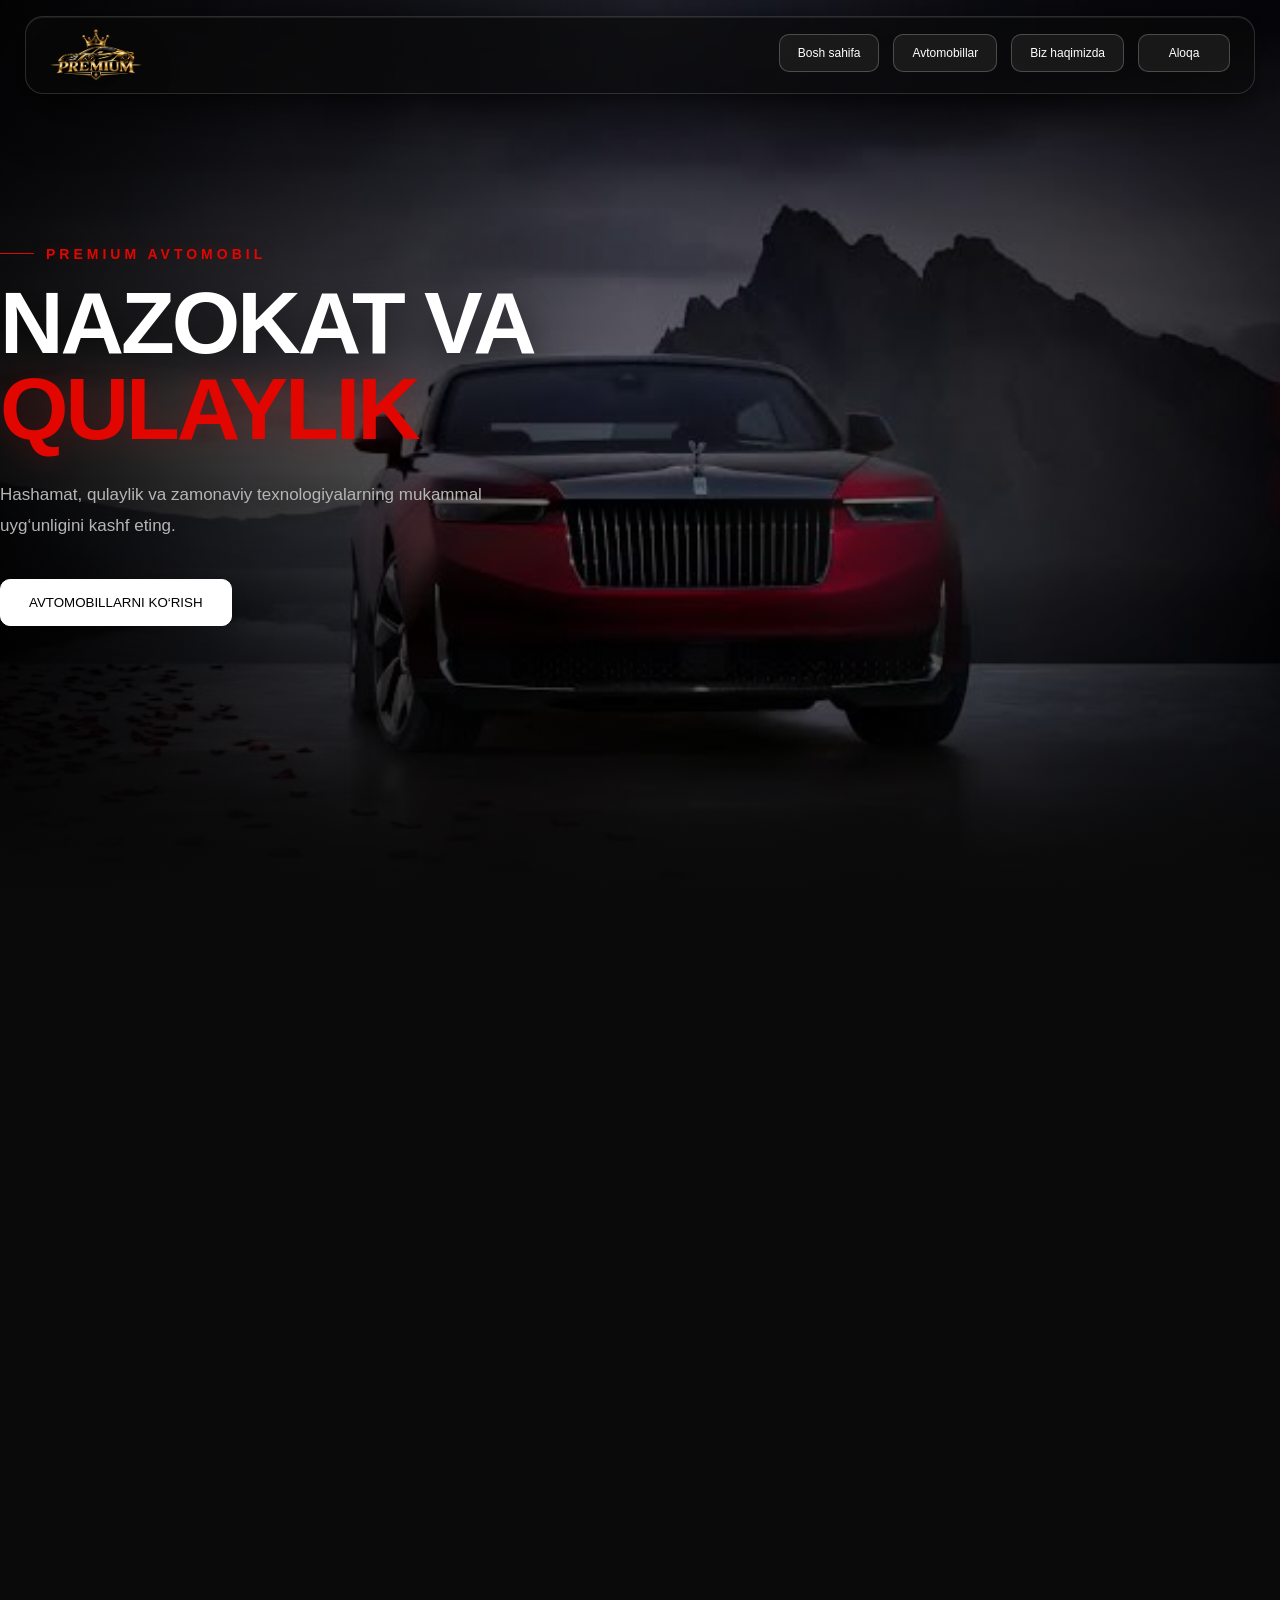
<file: index.html>
<!doctype html>
<html lang="uz">
  <head>
    <meta charset="UTF-8" />
    <meta name="viewport" content="width=device-width,initial-scale=1.0" />
    <title>Premium avtomobillar</title>
    <link rel="stylesheet" href="./style.css" />
    <link href="https://unpkg.com/aos@2.3.1/dist/aos.css" rel="stylesheet" />
  </head>

  <body>
    <header data-aos="fade-up" id="home">
      <nav class="nav">
        <div class="container">
          <div class="nav__wrapper">
            <img
              class="nav__logo"
              src="./images/ChatGPT Image 13 авг. 2026 г., 10_36_44.png"
              alt=""
            />

            <ul class="nav__ul">
              <li class="nav__li">
                <a class="nav__anchor" href="#home"
                  >Bosh sahifa <span></span
                ></a>
              </li>
              <li class="nav__li">
                <a class="nav__anchor" href="#cars"
                  >Avtomobillar <span></span
                ></a>
              </li>
              <li class="nav__li">
                <a class="nav__anchor" href="#about"
                  >Biz haqimizda <span></span
                ></a>
              </li>
              <li class="nav__li">
                <a class="nav__anchor" href="#contact">Aloqa <span></span></a>
              </li>
            </ul>
          </div>
        </div>
      </nav>
    </header>

    <main>
      <section data-aos="fade-up" class="hero">
        <div class="slider">
          <div class="slides">
            <div class="slide car1">
              <div class="container">
                <div class="hero__wrapper">
                  <p class="hero__data">PREMIUM AVTOMOBIL</p>
                  <h1 class="hero__title">
                    NAZOKAT VA
                    <span class="hero__title--red">QULAYLIK</span>
                  </h1>
                  <p class="hero__text">
                    Hashamat, qulaylik va zamonaviy texnologiyalarning mukammal
                    uyg‘unligini kashf eting.
                  </p>
                  <button class="hero__button">AVTOMOBILLARNI KO‘RISH</button>
                </div>
              </div>
            </div>

            <div class="slide car2">
              <div class="container">
                <div class="hero__wrapper">
                  <p class="hero__data">HASHAMATLI AVTOMOBIL</p>
                  <h1 class="hero__title">
                    YUQORI
                    <span class="hero__title--red">UNUMDORLIK UCHUN</span>
                  </h1>
                  <p class="hero__text">
                    Kuchli dizayn, yuqori sifatli detallar va unutilmas haydash
                    taassuroti.
                  </p>
                  <button class="hero__button">AVTOMOBILLARNI KO‘RISH</button>
                </div>
              </div>
            </div>

            <div class="slide car3">
              <div class="container">
                <div class="hero__wrapper">
                  <p class="hero__data">SPORT AVTOMOBILI</p>
                  <h1 class="hero__title">
                    TEZLIKNI
                    <span class="hero__title--red">HIS QILING</span>
                  </h1>
                  <p class="hero__text">
                    Tezlik, kuch va hayajonli haydash taassuroti uchun
                    yaratilgan.
                  </p>
                  <button class="hero__button">AVTOMOBILLARNI KO‘RISH</button>
                </div>
              </div>
            </div>

            <div class="slide car4">
              <div class="container">
                <div class="hero__wrapper">
                  <p class="hero__data">ZAMONAVIY AVTOMOBIL</p>
                  <h1 class="hero__title">
                    ORZUYINGIZDAGI
                    <span class="hero__title--red">AVTOMOBILNI HAYDANG</span>
                  </h1>
                  <p class="hero__text">
                    Har bir sayohat uchun zamonaviy dizayn, ilg‘or
                    texnologiyalar va maksimal qulaylik.
                  </p>
                  <button class="hero__button">AVTOMOBILLARNI KO‘RISH</button>
                </div>
              </div>
            </div>
          </div>
        </div>
      </section>

      <section data-aos="fade-up" class="cars" id="cars">
        <div class="container">
          <div class="cars__wrapper">
            <div class="cars__data">BIZNING TO‘PLAMIMIZ</div>
            <h2 class="cars__title">TANLANGAN AVTOMOBILLAR</h2>
            <p class="cars__text">
              To‘plamimizdan o‘zingizga yoqqan avtomobilni tanlang.
            </p>
          </div>

          <div data-aos="fade-up" data-aos-duration="800" class="cars__cards">
            <div data-aos="fade-up" data-aos-duration="1500" class="car-card">
              <span class="car-card__number">01</span>
              <div class="car-card__img-wrapper">
                <img
                  class="car-card__img"
                  src="./images/bmw__car.jfif"
                  alt="BMW"
                />
              </div>
              <p class="car-card__type">SPORT AVTOMOBILI</p>
              <h2 class="car-card__title">BMW</h2>
              <div class="car-card__info">
                <div class="car-card__info-item">
                  <strong class="car-card__info-number">617</strong>
                  <p class="car-card__info-label">OT KUCHI</p>
                </div>
                <div class="car-card__info-item">
                  <strong class="car-card__info-number">3.4</strong>
                  <p class="car-card__info-label">0–100 KM/S</p>
                </div>
                <div class="car-card__info-item">
                  <strong class="car-card__info-number">305</strong>
                  <p class="car-card__info-label">KM/SOAT</p>
                </div>
              </div>
              <p class="car-card__text">
                Tezlik, qulaylik va zamonaviy dizaynni o‘zida mujassam etgan
                kuchli premium avtomobil.
              </p>
              <div class="car-card__button--div">
                <a
                  class="car-card__button"
                  href="https://www.bmw.uz/ru/index.html"
                  target="_blank"
                  >SOTIB OLISH</a
                >
              </div>
            </div>

            <div data-aos="fade-up" data-aos-duration="1250" class="car-card">
              <span class="car-card__number">02</span>
              <div class="car-card__img-wrapper">
                <img
                  class="car-card__img"
                  src="./images/mers.jfif"
                  alt="Mercedes Maybach"
                />
              </div>
              <p class="car-card__type">HASHAMATLI AVTOMOBIL</p>
              <h2 class="car-card__title">Mercedes Maybach</h2>
              <div class="car-card__info">
                <div class="car-card__info-item">
                  <strong class="car-card__info-number">750</strong>
                  <p class="car-card__info-label">OT KUCHI</p>
                </div>
                <div class="car-card__info-item">
                  <strong class="car-card__info-number">4</strong>
                  <p class="car-card__info-label">0–100 KM/S</p>
                </div>
                <div class="car-card__info-item">
                  <strong class="car-card__info-number">250</strong>
                  <p class="car-card__info-label">KM/SOAT</p>
                </div>
              </div>
              <p class="car-card__text">
                Hashamat, qulaylik va futuristik dizayn birlashtirilgan ajoyib
                avtomobil.
              </p>
              <div class="car-card__button--div">
                <a
                  class="car-card__button"
                  href="https://mercedes-benz-uzbekistan.uz/"
                  target="_blank"
                  >SOTIB OLISH</a
                >
              </div>
            </div>

            <div data-aos="fade-up" data-aos-duration="1200" class="car-card">
              <span class="car-card__number">03</span>
              <div class="car-card__img-wrapper">
                <img
                  class="car-card__img"
                  src="./images/porsche.jfif"
                  alt="Porsche 911 GT3 RS"
                />
              </div>
              <p class="car-card__type">SPORT AVTOMOBILI</p>
              <h2 class="car-card__title">Porsche 911 GT3 RS</h2>
              <div class="car-card__info">
                <div class="car-card__info-item">
                  <strong class="car-card__info-number">525</strong>
                  <p class="car-card__info-label">OT KUCHI</p>
                </div>
                <div class="car-card__info-item">
                  <strong class="car-card__info-number">3.2</strong>
                  <p class="car-card__info-label">0–100 KM/S</p>
                </div>
                <div class="car-card__info-item">
                  <strong class="car-card__info-number">296</strong>
                  <p class="car-card__info-label">KM/SOAT</p>
                </div>
              </div>
              <p class="car-card__text">
                Tezlik, aniqlik va unutilmas haydash taassuroti uchun yaratilgan
                sport avtomobili.
              </p>
              <div class="car-card__button--div">
                <a
                  class="car-card__button"
                  href="https://www.porsche.com/international/"
                  target="_blank"
                  >SOTIB OLISH</a
                >
              </div>
            </div>

            <div data-aos="fade-up" data-aos-duration="2000" class="car-card">
              <span class="car-card__number">04</span>
              <div class="car-card__img-wrapper">
                <img
                  class="car-card__img"
                  src="./images/fera.jfif"
                  alt="Ferrari SF90"
                />
              </div>
              <p class="car-card__type">SUPERAVTOMOBIL</p>
              <h2 class="car-card__title">Ferrari SF90</h2>
              <div class="car-card__info">
                <div class="car-card__info-item">
                  <strong class="car-card__info-number">986</strong>
                  <p class="car-card__info-label">OT KUCHI</p>
                </div>
                <div class="car-card__info-item">
                  <strong class="car-card__info-number">2.5</strong>
                  <p class="car-card__info-label">0–100 KM/S</p>
                </div>
                <div class="car-card__info-item">
                  <strong class="car-card__info-number">340</strong>
                  <p class="car-card__info-label">KM/SOAT</p>
                </div>
              </div>
              <p class="car-card__text">
                Ajoyib quvvat, texnologiya va yuqori unumdorlikka ega italyan
                superavtomobili.
              </p>
              <div class="car-card__button--div">
                <a
                  class="car-card__button"
                  href="https://www.ferrari.com/"
                  target="_blank"
                  >SOTIB OLISH</a
                >
              </div>
            </div>

            <div data-aos="fade-up" data-aos-duration="1500" class="car-card">
              <span class="car-card__number">05</span>
              <div class="car-card__img-wrapper">
                <img
                  class="car-card__img"
                  src="./images/ламьа.jfif"
                  alt="Lamborghini Revuelto"
                />
              </div>
              <p class="car-card__type">SUPERAVTOMOBIL</p>
              <h2 class="car-card__title">Lamborghini Revuelto</h2>
              <div class="car-card__info">
                <div class="car-card__info-item">
                  <strong class="car-card__info-number">1001</strong>
                  <p class="car-card__info-label">OT KUCHI</p>
                </div>
                <div class="car-card__info-item">
                  <strong class="car-card__info-number">2.5</strong>
                  <p class="car-card__info-label">0–100 KM/S</p>
                </div>
                <div class="car-card__info-item">
                  <strong class="car-card__info-number">350</strong>
                  <p class="car-card__info-label">KM/SOAT</p>
                </div>
              </div>
              <p class="car-card__text">
                Juda yuqori unumdorlik va futuristik dizaynni birlashtirgan
                kuchli V12 superavtomobili.
              </p>
              <div class="car-card__button--div">
                <a
                  class="car-card__button"
                  href="https://www.lamborghini.com/"
                  target="_blank"
                  >SOTIB OLISH</a
                >
              </div>
            </div>
          </div>
        </div>
      </section>

      <section data-aos="fade-up" class="why">
        <div class="container">
          <div class="why__wrapper">
            <div class="why__data">BIZNING AFZALLIKLARIMIZ</div>
            <h2 class="why__title">NEGA BIZNI TANLASH KERAK?</h2>
          </div>

          <div class="why__wrapper">
            <div class="why__card">
              <span class="why__number">01</span>
              <h3 class="why__name">SIFAT</h3>
              <p class="why__text">
                Biz yuqori sifat, zamonaviy dizayn va a'lo darajadagi
                unumdorlikka ega avtomobillarni tanlaymiz.
              </p>
            </div>

            <div class="why__card">
              <span class="why__number">02</span>
              <h3 class="why__name">QULAYLIK</h3>
              <p class="why__text">
                Avtomobillarimiz qulaylik, texnologiya va ajoyib haydash
                taassurotini o‘zida birlashtiradi.
              </p>
            </div>

            <div class="why__card">
              <span class="why__number">03</span>
              <h3 class="why__name">ISHONCH</h3>
              <p class="why__text">
                Avtomobil tanlash jarayonida har bir mijoz o‘zini qulay his
                qilishini istaymiz.
              </p>
            </div>
          </div>
        </div>
      </section>

      <section data-aos="fade-up" class="services">
        <div class="container">
          <div class="services__wrapper">
            <div class="services__data">BIZ NIMALARNI TAKLIF QILAMIZ</div>
            <h2 class="services__title">BIZNING XIZMATLARIMIZ</h2>
          </div>

          <div class="services__wrapper">
            <div class="services__card">
              <span class="services__number">01</span>
              <h3 class="services__name">AVTOMOBIL TANLASH</h3>
              <p class="services__text">
                Sizning xohishingiz va turmush tarzingizga mos avtomobilni
                topishingizga yordam beramiz.
              </p>
            </div>

            <div class="services__card">
              <span class="services__number">02</span>
              <h3 class="services__name">AVTOMOBILNI TEKSHIRISH</h3>
              <p class="services__text">
                Sifat va ishonchlilikni ta'minlash uchun har bir avtomobil
                sinchiklab tekshiriladi.
              </p>
            </div>

            <div class="services__card">
              <span class="services__number">03</span>
              <h3 class="services__name">YETKAZIB BERISH</h3>
              <p class="services__text">
                Avtomobilni yetkazib berish jarayonini sodda va qulay qilamiz.
              </p>
            </div>

            <div class="services__card">
              <span class="services__number">04</span>
              <h3 class="services__name">QO‘LLAB-QUVVATLASH</h3>
              <p class="services__text">
                Xaridingizdan keyin ham yordam va qo‘llab-quvvatlash xizmatini
                taqdim etamiz.
              </p>
            </div>
          </div>
        </div>
      </section>

      <section data-aos="fade-up" class="top">
        <div class="container">
          <div class="top__wrapper">
            <div class="top__data">MASHHUR AVTOMOBILLAR</div>
            <h2 class="top__title">TOP 5</h2>
          </div>

          <div class="top__wrapper">
            <div class="top__item">
              <span class="top__number">01</span>
              <div>
                <h3 class="top__name">Porsche 911 GT3 RS</h3>
                <p class="top__text">Tezlik va unumdorlik</p>
              </div>
            </div>

            <div class="top__item">
              <span class="top__number">02</span>
              <div>
                <h3 class="top__name">Mercedes Maybach</h3>
                <p class="top__text">Hashamat va qulaylik</p>
              </div>
            </div>

            <div class="top__item">
              <span class="top__number">03</span>
              <div>
                <h3 class="top__name">BMW M5</h3>
                <p class="top__text">Quvvat va uslub</p>
              </div>
            </div>

            <div class="top__item">
              <span class="top__number">04</span>
              <div>
                <h3 class="top__name">Ferrari SF90</h3>
                <p class="top__text">Italiya avtomobilsozligi mahorati</p>
              </div>
            </div>

            <div class="top__item">
              <span class="top__number">05</span>
              <div>
                <h3 class="top__name">Lamborghini Revuelto</h3>
                <p class="top__text">Kuchli V12 dvigateli</p>
              </div>
            </div>
          </div>
        </div>
      </section>

      <section data-aos="fade-up" class="about" id="about">
        <div class="container">
          <div class="about__wrapper">
            <p class="about__data">BIZ HAQIMIZDA</p>
            <h2 class="about__title">
              SIFAT BILAN HARAKATLANAMIZ.<br />
              ISHONCH BILAN AJRALIB TURAMIZ.
            </h2>
            <p class="about__text">
              Biz avtomobil tanlash oddiy xariddan ko‘proq narsani anglatishiga
              ishonamiz. Bu sifat, qulaylik va o‘ziga xoslikni namoyon etadi.
            </p>
            <p class="about__text">
              Biz taniqli avtomobil brendlaridan sinchiklab tanlangan
              avtomobillar to‘plamini taklif qilamiz. Har bir avtomobil sifat,
              ishonchlilik, unumdorlik va dizaynga e'tibor qaratilgan holda
              tanlanadi.
            </p>
            <p class="about__text">
              Bizning maqsadimiz — sodda va ishonchli yondashuv orqali premium
              avtomobillardan foydalanish imkoniyatini yaratish.
            </p>

            <div class="about__box">
              <a class="about__name">
                <span class="about__name--span"></span>
                <span class="about__name--span"></span>
                <span class="about__name--span"></span>
                SIFAT
              </a>

              <a class="about__name">
                <span class="about__name--span"></span>
                <span class="about__name--span"></span>
                <span class="about__name--span"></span>
                ISHONCH
              </a>

              <a class="about__name">
                <span class="about__name--span"></span>
                <span class="about__name--span"></span>
                <span class="about__name--span"></span>
                USLUB
              </a>
            </div>
          </div>
        </div>
      </section>

      <section data-aos="fade-up" class="contact" id="contact">
        <div class="container">
          <div class="contact__wrapper">
            <div class="contact__data">ALOQA</div>
            <h2 class="contact__title">BIZ BILAN BOG‘LANING</h2>
          </div>

          <div class="contact__wrapper">
            <div class="contact__info">
              <h3 class="contact__name">O‘Z AVTOMOBILINGIZNI TOPING</h3>
              <p class="contact__text">
                Avtomobillarimizdan biri haqida savolingiz bormi? Bizga xabar
                yuboring.
              </p>
              <p class="contact__text">Elektron pochta: scam.com</p>
              <p class="contact__text">Telefon: +998 90 819 32 01</p>
            </div>

            <form class="contact__form">
              <input
                class="contact__input"
                type="text"
                placeholder="Ismingiz"
              />

              <br />

              <input
                class="contact__input2"
                type="email"
                placeholder="Elektron pochtangiz"
              />

              <textarea
                class="contact__textarea"
                placeholder="Xabaringiz"
              ></textarea>

              <button class="contact__button" type="submit">
                XABAR YUBORISH
              </button>
            </form>
          </div>
        </div>
      </section>
    </main>

    <footer data-aos="fade-up" class="footer">
      <div class="container">
        <div class="footer__wrapper">
          <div>
            <img
              class="footer__logo"
              src="./images/ChatGPT Image 13 авг. 2026 г., 10_36_44.png"
              alt=""
            />
            <p class="footer__text">
              Har bir inson uchun premium avtomobillar.
            </p>
          </div>

          <div class="footer__links">
            <a class="footer__link" href="#home">Bosh sahifa</a>
            <a class="footer__link" href="#cars">Avtomobillar</a>
            <a class="footer__link" href="#about">Biz haqimizda</a>
            <a class="footer__link" href="#contact">Aloqa</a>
          </div>
        </div>

        <p class="footer__copyright">Premium avtomobillar</p>
      </div>
    </footer>

    <script src="https://unpkg.com/aos@2.3.1/dist/aos.js"></script>
    <script>
      AOS.init();
    </script>
  </body>
</html>
</file>
<file: style.css>
* {
  padding: 0;
  margin: 0;
  box-sizing: border-box;
}
.container {
  max-width: 1440px;
  margin: 0 auto;
  width: 100%;
}
body {
  position: relative;
  font-family: Arial, Helvetica, sans-serif;
  background: #0a0a0a;
  color: white;
}

header {
  position: sticky;
  top: 0px;
  z-index: 99;
}
a {
  text-decoration: none;
}
li {
  list-style: none;
}
.nav {
  background: #0a0a0a;
  box-shadow: 0 2px 15px rgba(0, 0, 0, 0.4);
}
.nav__wrapper {
  position: sticky;
  padding: 20px 60px;
  display: flex;
  justify-content: space-between;
  align-items: center;
}
.nav__logo {
  width: 100px;
  background: transparent;
}
.nav__ul {
  display: flex;
  gap: 50px;
}
.nav__li {
  list-style: none;
}
.nav__anchor {
  padding: 12px 24px;
  background-color: #212121;
  border: 1px solid #fff;
  border-radius: 8px;
  font-size: 12px;
  cursor: pointer;
  color: white;
  position: relative;
}
.nav__anchor {
  position: relative;
  display: inline-block;
  padding: 12px 24px;
  background-color: #212121;
  border: 1px solid #fff;
  border-radius: 8px;
  font-size: 12px;
  cursor: pointer;
  color: white;
  text-decoration: none;
  overflow: hidden;
}
.nav__anchor {
  position: relative;
  display: inline-block;
  padding: 12px 24px;
  background: #212121;
  color: white;
  text-decoration: none;
  border: 1px solid #fff;
  border-radius: 8px;
  overflow: hidden;
}

.nav__anchor::before,
.nav__anchor::after,
.nav__anchor span::before,
.nav__anchor span::after {
  content: "";
  position: absolute;
  background: red;
  transition: 0.4s ease;
  border: none;
}

.nav__anchor::before {
  width: 0;
  height: 2px;
  top: 0;
  left: 0;
}

.nav__anchor::after {
  width: 0;
  height: 2px;
  bottom: 0;
  right: 0;
}

.nav__anchor span::before {
  width: 2px;
  height: 0;
  top: 0;
  right: 0;
}

.nav__anchor span::after {
  width: 2px;
  height: 0;
  bottom: 0;
  left: 0;
}

.nav__anchor:hover::before,
.nav__anchor:hover::after {
  width: 100%;
}

.nav__anchor:hover span::before,
.nav__anchor:hover span::after {
  height: 100%;
}
.hero {
  position: relative;
  width: 100%;
  height: 100vh;
  overflow: hidden;
}

.slider {
  position: absolute;
  top: 0;
  left: 0;
  width: 100%;
  height: 100%;
  overflow: hidden;
}
.slides {
  display: flex;
  width: 400%;
  height: 100%;
  animation: slide 10s infinite;
}
.slide {
  width: 25%;
  height: 100%;
  flex-shrink: 0;
  background-size: cover;
  background-position: center;
  background-repeat: no-repeat;
}
.car1 {
  background-image: url("./hero__carusel/images\ \(3\).jfif");
}
.car2 {
  background-image: url("./hero__carusel/every-detail-of-a-sleek-modern-car-captured-in-close-up-photo.jpg");
}
.car3 {
  background-image: url("./hero__carusel/red-modern-red-sport-car-driving-fast-on-scenic-road-in-forest-at-sunset-automotive-background-tuning-template-auto-transport-photo.jpg");
}
.car4 {
  background-image: url("./hero__carusel/images\ \(9\).jfif");
}
.hero__wrapper {
  padding-top: 250px;
  position: relative;
  z-index: 2;
}
@keyframes slide {
  0%,
  20% {
    transform: translateX(0);
  }

  25%,
  45% {
    transform: translateX(-25%);
  }

  50%,
  70% {
    transform: translateX(-50%);
  }

  75%,
  95% {
    transform: translateX(-75%);
  }

  100% {
    transform: translateX(0);
  }
}
.hero__data {
  color: #e10600;
  font-size: 14px;
}
.hero__title {
  margin-top: 20px;
  color: white;
}
.hero__title--red {
  color: #e10600;
}
.hero__text {
  max-width: 500px;
  margin-top: 25px;
  color: #b5b5b5;
  font-size: 17px;
}
.hero__button {
  padding: 14px 20px;
  background: #fff;
  border: none;
  border-radius: 12px;
  color: #000;
  cursor: pointer;
  margin-top: 42px;
}

.cars {
  padding: 90px 40px;
  background: #0a0a0a;
}
.cars__wrapper {
  max-width: 1100px;
  margin: 0 auto;
  display: flex;
  justify-content: center;
  gap: 30px;
  flex-wrap: wrap;
}
.cars__data {
  width: 100%;
  margin-bottom: 15px;
  text-align: center;
  color: #e10600;
  font-size: 13px;
  font-weight: bold;
  letter-spacing: 4px;
}
.cars__title {
  width: 100%;
  text-align: center;
  font-size: 40px;
}
.cars__text {
  width: 100%;
  margin-top: 15px;
  margin-bottom: 60px;
  text-align: center;
  color: #777;
}
.car-card {
  position: relative;
  width: 320px;
  padding: 25px;
  background: #151515;
  border: 1px solid #333;
}
.car-card:hover {
  background: #1d1d1d;
}
.car-card__number {
  position: absolute;
  top: 15px;
  right: 20px;
  color: #e10600;
  font-size: 20px;
}
.car-card__img-wrapper {
  height: 190px;
  display: flex;
  justify-content: center;
  align-items: center;
}
.car-card__img {
  width: 100%;
}
.car-card__type {
  margin-top: 20px;
  color: #e10600;
  font-size: 11px;
  font-weight: bold;
  letter-spacing: 2px;
}
.car-card__title {
  margin-top: 10px;
  font-size: 24px;
}
.car-card__info {
  margin-top: 20px;
  padding: 15px 0;
  display: flex;
  justify-content: space-around;
  border-top: 1px solid #333;
  border-bottom: 1px solid #333;
}
.car-card__info-item {
  text-align: center;
}
.car-card__info-number {
  font-size: 18px;
}
.car-card__info-label {
  margin-top: 5px;
  color: #777;
  font-size: 10px;
}
.car-card__text {
  margin-top: 20px;
  color: #888;
  font-size: 13px;
  line-height: 1.6;
}
.car-card__button {
  font-size: 14px;
  padding: 6px 12px;
  border-radius: 12px;
  border: none;
  background-color: #000;
  color: #fff;
  cursor: pointer;
  box-shadow: 2px 2px 3px #000000b4;
  margin-top: 15px;
}
.car-card__button {
  position: relative;
  padding: 3px;
  background: linear-gradient(to right, red, blue);
  border-radius: 0.9em;
  transition: all 0.4s ease;
  padding: 8px 12px;
  margin-top: 50px;
}
.car-card__button--div {
  padding-top: 24px;
  text-align: center;
  padding-right: 10px;
}
.car-card__button::before {
  content: "";
  position: absolute;
  inset: 0;
  margin: auto;
  border-radius: 12px;
  z-index: -10;
  filter: blur(0);
  transition: filter 0.4s ease;
}

.car-card__button:hover::before {
  background: linear-gradient(to right, red, blue);
  filter: blur(1.2em);
}
.car-card__button:active::before {
  filter: blur(0.2em);
}

.car-card__button:hover {
  background: white;
  color: #0a0a0a;
}
.cars__cards {
  max-width: 1100px;
  margin: 0 auto;
  display: flex;
  justify-content: center;
  gap: 30px;
  flex-wrap: wrap;
}
.why {
  padding: 90px 40px;
  background: #111;
}
.why__wrapper {
  max-width: 1000px;
  margin: 0 auto;
  display: flex;
  gap: 25px;
  flex-wrap: wrap;
}
.why__data {
  width: 100%;
  text-align: center;
  color: #e10600;
  font-size: 13px;
  font-weight: bold;
  letter-spacing: 4px;
}
.why__title {
  width: 100%;
  margin-bottom: 50px;
  text-align: center;
  font-size: 40px;
}
.why__card {
  position: relative;
  flex: 1;
  padding: 35px 25px;
  background: #181818;
  border: 1px solid #333;
}
.why__card:hover {
  background: #222;
}
.why__number {
  color: #e10600;
  font-size: 30px;
  font-weight: bold;
}
.why__name {
  margin-top: 25px;
  font-size: 18px;
}
.why__text {
  margin-top: 15px;
  color: #888;
  font-size: 14px;
  line-height: 1.7;
}
.services {
  padding: 90px 40px;
  background: #111;
}
.services__wrapper {
  max-width: 1000px;
  margin: 0 auto;
  display: flex;
  flex-wrap: wrap;
  gap: 25px;
}
.services__data {
  width: 100%;
  margin-bottom: 15px;
  text-align: center;
  color: #e10600;
  font-size: 13px;
  font-weight: bold;
  letter-spacing: 4px;
}
.services__title {
  width: 100%;
  margin-bottom: 50px;
  text-align: center;
  font-size: 40px;
}
.services__card {
  width: calc(50% - 13px);
  padding: 35px 25px;
  background: #181818;
  border: 1px solid #333;
}
.services__card:hover {
  background: #222;
  border-color: #e10600;
}
.services__number {
  color: #e10600;
  font-size: 30px;
  font-weight: bold;
}
.services__name {
  margin-top: 25px;
  font-size: 18px;
}
.services__text {
  margin-top: 15px;
  color: #888;
  font-size: 14px;
  line-height: 1.7;
}
.top {
  padding: 90px 40px;
  background: #0a0a0a;
}
.top__wrapper {
  max-width: 850px;
  margin: 0 auto;
  display: flex;
  flex-wrap: wrap;
}
.top__data {
  width: 100%;
  margin-bottom: 15px;
  text-align: center;
  color: #e10600;
  font-size: 13px;
  font-weight: bold;
  letter-spacing: 4px;
}
.top__title {
  width: 100%;
  margin-bottom: 50px;
  text-align: center;
  font-size: 40px;
}
.top__item {
  width: 100%;
  padding: 25px 30px;
  display: flex;
  align-items: center;
  gap: 30px;
  border-bottom: 1px solid #333;
}
.top__number {
  color: #e10600;
  font-size: 28px;
  font-weight: bold;
}
.top__name {
  font-size: 19px;
}
.top__text {
  margin-top: 7px;
  color: #777;
  font-size: 13px;
}
.about {
  position: relative;
  min-height: 600px;
  padding: 100px 70px;
  background-image:
    linear-gradient(rgba(0, 0, 0, 0.8), rgba(0, 0, 0, 0.8)),
    url("./images/empty-dark-room-modern-futuristic-sci-fi-background-3d-illustration.jpg");
  background-size: cover;
  background-position: center;
}
.about__wrapper {
  /* max-width: 700px; */
}
.about__data {
  color: #e10600;
  font-size: 13px;
  font-weight: bold;
  letter-spacing: 4px;
}
.about__title {
  margin-top: 20px;
  font-size: 42px;
  line-height: 1.2;
}
.about__text {
  margin-top: 25px;
  color: #b5b5b5;
  font-size: 15px;
  line-height: 1.8;
}
.about__box {
  margin-top: 35px;
  display: flex;
  gap: 20px;
}
.about__name {
  position: relative;
  display: inline-block;
  padding: 25px 30px;
  margin: 40px 0;
  color: #03e9f4;
  text-decoration: none;
  text-transform: uppercase;
  transition: 0.5s;
  letter-spacing: 4px;
  overflow: hidden;
  margin-right: 50px;
}
.about__name:hover {
  background: #03e9f4;
  color: #050801;
  box-shadow:
    0 0 5px #03e9f4,
    0 0 25px #03e9f4,
    0 0 50px #03e9f4,
    0 0 200px #03e9f4;
  -webkit-box-reflect: below 1px linear-gradient(transparent, #0005);
}
.about__name:nth-child(1) {
  filter: hue-rotate(270deg);
}
.about__name:nth-child(2) {
  filter: hue-rotate(110deg);
}
.about__name--span {
  position: absolute;
  display: block;
}
.about__name--span:nth-child(1) {
  top: 0;
  left: 0;
  width: 100%;
  height: 2px;
  background: linear-gradient(90deg, transparent, #03e9f4);
  animation: animate1 1s linear infinite;
}
@keyframes animate1 {
  0% {
    left: -100%;
  }
  50%,
  100% {
    left: 100%;
  }
}
.about__name--span:nth-child(3) {
  bottom: 0;
  right: 0;
  width: 100%;
  height: 2px;
  background: linear-gradient(270deg, transparent, #03e9f4);
  animation: animate3 1s linear infinite;
  animation-delay: 0.5s;
}
@keyframes animate3 {
  0% {
    right: -100%;
  }
  50%,
  100% {
    right: 100%;
  }
}

.about__name--span:nth-child(4) {
  bottom: -100%;
  left: 0;
  width: 2px;
  height: 100%;
  background: linear-gradient(360deg, transparent, #03e9f4);
  animation: animate4 1s linear infinite;
  animation-delay: 0.75s;
}
@keyframes animate4 {
  0% {
    bottom: -100%;
  }
  50%,
  100% {
    bottom: 100%;
  }
}
.contact {
  padding: 90px 40px;
  background: #111;
}
.contact__wrapper {
  margin: 0 auto;
  display: flex;
  flex-wrap: wrap;
  gap: 60px;
  padding-left: 52px;
}
.contact__data {
  width: 100%;
  margin-bottom: 15px;
  text-align: center;
  color: #e10600;
  font-size: 13px;
  font-weight: bold;
  letter-spacing: 4px;
}
.contact__title {
  width: 100%;
  margin-bottom: 50px;
  text-align: center;
  font-size: 40px;
}

.contact__name {
  font-size: 24px;
}
.contact__text {
  margin-top: 20px;
  color: #888;
  font-size: 14px;
  line-height: 1.7;
}
.contact__form {
}
.contact__input {
  border: none;
  outline: none;
  border-radius: 15px;
  padding: 1em;
  background-color: #ccc;
  box-shadow: inset 2px 5px 10px rgba(0, 0, 0, 0.3);
  transition: 300ms ease-in-out;
  margin-bottom: 25px;
}
.contact__input:focus {
  background-color: white;
  transform: scale(1.05);
  box-shadow:
    13px 13px 100px #969696,
    -13px -13px 100px #ffffff;
}
.contact__input2 {
  border: none;
  outline: none;
  border-radius: 15px;
  padding: 1em;
  background-color: #ccc;
  box-shadow: inset 2px 5px 10px rgba(0, 0, 0, 0.3);
  transition: 300ms ease-in-out;
  margin-bottom: 25px;
}
.contact__input2:focus {
  background-color: white;
  transform: scale(1.05);
  box-shadow:
    13px 13px 100px #969696,
    -13px -13px 100px #ffffff;
}
.contact__textarea {
  width: 100%;
  height: 130px;
  margin-bottom: 15px;
  padding: 15px;
  background: #181818;
  color: white;
  border: 1px solid #333;
  resize: none;
  border-radius: 15px;
  background-color: #ccc;
  border: none;
  color: black;
}
.contact__textarea:hover {
}
.contact__textarea::before {
  content: "";
  position: absolute;
  left: -50px;
  top: 0;
  width: 0;
  height: 100%;
  background-color: white;
  transform: skewX(45deg);
  z-index: -1;
  transition: width 1000ms;
}
.contact__textarea:hover::before {
  width: 250%;
}
.contact__button {
  padding: 12px 40px;
  border: none;
  border-radius: 5px;
  font-weight: bold;
  letter-spacing: 5px;
  text-transform: uppercase;
  cursor: pointer;
  color: black;
  transition: all 1000ms;
  font-size: 15px;
  position: relative;
  overflow: hidden;
  outline: none;
  background: white;
}
.contact__button:hover {
  color: white;
  transform: scale(1.1);
  outline: 2px solid black;
  box-shadow: 4px 5px 17px -4px black;
  background-color: black;
}
.contact__button::before {
  content: "";
  position: absolute;
  left: -50px;
  top: 0;
  width: 0;
  height: 100%;
  background-color: black;
  transform: skewX(45deg);
  z-index: -1;
  transition: width 1000ms;
}
.contact__button:hover::before {
  width: 250%;
}
.footer {
  padding: 50px 60px 25px;
  background: #050505;
}
.footer__wrapper {
  max-width: 1100px;
  margin: 0 auto 30px;
  display: flex;
  justify-content: space-between;
  align-items: center;
}
.footer__logo {
  font-size: 28px;
}
.footer__text {
  margin-top: 10px;
  color: #666;
  font-size: 13px;
}
.footer__links {
  display: flex;
  gap: 30px;
}
.footer__link {
  color: #888;
  font-size: 13px;
}
.footer__link:hover {
  color: #e10600;
}
.footer__copyright {
  text-align: center;
  color: #555;
  font-size: 12px;
}
@media (max-width: 768px) {
  .nav__wrapper {
    padding: 20px;
  }
  .nav__ul {
    gap: 15px;
  }
  .hero {
    padding: 70px 30px;
    height: 550px;
  }
  .cars,
  .why,
  .services,
  .top,
  .contact {
    padding: 60px 20px;
  }
  .about {
    padding: 70px 30px;
  }
  .why__card {
    flex: none;
    width: 100%;
  }
  .services__card {
    width: 100%;
  }
  
  .contact__form {
    width: 100%;
  }
  .footer {
    padding: 40px 20px 20px;
  }
  .footer__wrapper {
    flex-direction: column;
    gap: 30px;
    text-align: center;
  }
}
.footer__logo {
  width: 100px;
  background: transparent;
}

/* enhanced site styling */
html {
  scroll-behavior: smooth;
}
body {
  overflow-x: hidden;
}

header {
  position: fixed;
  top: 16px;
  left: 50%;
  width: calc(100% - 50px);
  max-width: 1400px;
  transform: translateX(-50%);
  z-index: 100;
  background: transparent;
  animation: headerFloat 1s ease both;
}
.nav {
  position: relative;
  background: rgba(10, 10, 10, 0.68);
  border: 1px solid rgba(255, 255, 255, 0.14);
  border-radius: 18px;
  backdrop-filter: blur(20px);
  -webkit-backdrop-filter: blur(20px);
  box-shadow:
    0 18px 50px rgba(0, 0, 0, 0.5),
    0 4px 18px rgba(0, 0, 0, 0.35),
    inset 0 1px 0 rgba(255, 255, 255, 0.08);
  overflow: hidden;
}
.nav::before {
  content: "";
  position: absolute;
  top: 0;
  left: -30%;
  width: 25%;
  height: 100%;
  background: rgba(255, 255, 255, 0.08);
  transform: skewX(-25deg);
  animation: navLight 7s ease-in-out infinite;
  pointer-events: none;
}
.nav__wrapper {
  position: relative;
  min-height: 72px;
  padding: 12px 24px;
  z-index: 2;
}
.nav__logo {
  width: 92px;
  transition: 0.4s ease;
  filter: drop-shadow(0 8px 18px rgba(0, 0, 0, 0.45));
}
.nav__logo:hover {
  transform: translateY(-3px) scale(1.06);
}
.nav__ul {
  gap: 14px;
}
.nav__anchor {
  min-width: 92px;
  padding: 11px 18px;
  text-align: center;
  background: rgba(33, 33, 33, 0.72);
  border: 1px solid rgba(255, 255, 255, 0.22);
  border-radius: 10px;
  transition:
    transform 0.3s ease,
    background 0.3s ease,
    box-shadow 0.3s ease,
    border-color 0.3s ease;
}
.nav__anchor:hover {
  transform: translateY(-3px);
  background: #212121;
  border-color: rgba(255, 255, 255, 0.6);
  box-shadow: 0 10px 25px rgba(0, 0, 0, 0.4);
}
.hero {
  min-height: 650px;
  isolation: isolate;
  background: #0a0a0a;
}
.hero::before {
  content: "";
  position: absolute;
  inset: 0;
  z-index: 1;
  background:
    radial-gradient(
      circle at 78% 45%,
      rgba(255, 255, 255, 0.08),
      transparent 28%
    ),
    linear-gradient(
      90deg,
      rgba(0, 0, 0, 0.78),
      rgba(0, 0, 0, 0.22),
      rgba(0, 0, 0, 0.62)
    );
  pointer-events: none;
}
.hero::after {
  content: "";
  position: absolute;
  left: 0;
  right: 0;
  bottom: 0;
  height: 180px;
  z-index: 2;
  background: linear-gradient(transparent, #0a0a0a);
  pointer-events: none;
}
.slide {
  position: relative;
  transition: filter 0.6s ease;
}
.slide::after {
  content: "";
  position: absolute;
  inset: 0;
  background:
    linear-gradient(
      180deg,
      rgba(0, 0, 0, 0.12),
      transparent 35%,
      rgba(0, 0, 0, 0.45)
    ),
    linear-gradient(90deg, rgba(0, 0, 0, 0.5), transparent 65%);
}
.hero__wrapper {
  z-index: 4;
  padding-top: 240px;
  animation: heroContent 1.1s ease both;
}
.hero__data {
  display: inline-flex;
  align-items: center;
  gap: 12px;
  font-weight: 700;
  letter-spacing: 4px;
  text-shadow: 0 0 20px rgba(225, 6, 0, 0.28);
}
.hero__data::before {
  content: "";
  width: 34px;
  height: 1px;
  background: #e10600;
}
.hero__title {
  max-width: 800px;
  margin-top: 18px;
  font-size: clamp(48px, 7vw, 88px);
  line-height: 0.98;
  letter-spacing: -3px;
  text-shadow: 0 12px 40px rgba(0, 0, 0, 0.65);
}
.hero__title--red {
  text-shadow: 0 0 30px rgba(225, 6, 0, 0.22);
}
.hero__text {
  max-width: 540px;
  margin-top: 28px;
  font-size: 17px;
  line-height: 1.8;
  text-shadow: 0 5px 20px rgba(0, 0, 0, 0.65);
}
.hero__button {
  position: relative;
  margin-top: 38px;
  padding: 15px 28px;
  border: 1px solid #fff;
  border-radius: 10px;
  box-shadow: 0 15px 40px rgba(0, 0, 0, 0.4);
  transition: 0.35s ease;
  overflow: hidden;
}
.hero__button:hover {
  transform: translateY(-5px);
  box-shadow: 0 20px 50px rgba(0, 0, 0, 0.55);
}
.cars,
.why,
.services,
.top,
.about,
.contact {
  position: relative;
  overflow: hidden;
}
.cars,
.why,
.services,
.top,
.contact {
  padding-top: 115px;
  padding-bottom: 115px;
}
.cars::before,
.why::before,
.services::before,
.top::before,
.contact::before {
  content: "";
  position: absolute;
  top: 50%;
  left: 50%;
  width: 700px;
  height: 700px;
  border: 1px solid rgba(255, 255, 255, 0.025);
  border-radius: 50%;
  transform: translate(-50%, -50%);
  pointer-events: none;
}
.cars__wrapper,
.why__wrapper,
.services__wrapper,
.top__wrapper,
.contact__wrapper{
  position: relative;
  z-index: 2;
}
.cars__data,
.why__data,
.services__data,
.top__data,
.contact__data {
  text-shadow: 0 0 20px rgba(225, 6, 0, 0.18);
}
.cars__data::before,
.why__data::before,
.services__data::before,
.top__data::before,
.contact__data::before {
  content: "";
  display: inline-block;
  width: 32px;
  height: 1px;
  margin-right: 12px;
  vertical-align: middle;
  background: #e10600;
}
.cars__title,
.why__title,
.services__title,
.top__title,
.contact__title {
  margin-top: 5px;
  letter-spacing: -1.5px;
  text-shadow: 0 12px 35px rgba(0, 0, 0, 0.45);
}
.car-card {
  overflow: hidden;
  border-radius: 18px;
  background: linear-gradient(
    145deg,
    rgba(30, 30, 30, 0.96),
    rgba(17, 17, 17, 0.98)
  );
  border: 1px solid rgba(255, 255, 255, 0.1);
  box-shadow:
    0 18px 45px rgba(0, 0, 0, 0.35),
    inset 0 1px 0 rgba(255, 255, 255, 0.04);
  transition:
    transform 0.45s ease,
    border-color 0.45s ease,
    box-shadow 0.45s ease;
}
.car-card::before {
  content: "";
  position: absolute;
  top: 0;
  left: 0;
  width: 100%;
  height: 2px;
  background: #e10600;
  transform: scaleX(0);
  transform-origin: left;
  transition: 0.45s ease;
}
.car-card:hover {
  transform: translateY(-12px);
  border-color: rgba(225, 6, 0, 0.5);
  box-shadow:
    0 28px 65px rgba(0, 0, 0, 0.55),
    0 0 30px rgba(225, 6, 0, 0.07);
}
.car-card:hover::before {
  transform: scaleX(1);
}
.car-card__img-wrapper {
  height: 200px;
  margin: -5px -5px 0;
  overflow: hidden;
  border-radius: 13px;
  background: #111;
}
.car-card__img {
  width: 100%;
  height: 100%;
  object-fit: cover;
  transition:
    transform 0.7s ease,
    filter 0.7s ease;
}
.car-card:hover .car-card__img {
  transform: scale(1.07);
  filter: brightness(1.08);
}
.car-card__number {
  z-index: 3;
  padding: 5px 9px;
  border: 1px solid rgba(225, 6, 0, 0.3);
  border-radius: 8px;
  background: rgba(10, 10, 10, 0.72);
  backdrop-filter: blur(8px);
}
.why__card,
.services__card {
  position: relative;
  overflow: hidden;
  border-radius: 18px;
  background: linear-gradient(145deg, #1b1b1b, #111);
  border: 1px solid rgba(255, 255, 255, 0.1);
  box-shadow:
    0 18px 45px rgba(0, 0, 0, 0.3),
    inset 0 1px 0 rgba(255, 255, 255, 0.04);
  transition: 0.45s ease;
}
.why__card::before,
.services__card::before {
  content: "";
  position: absolute;
  top: 0;
  left: 0;
  width: 3px;
  height: 100%;
  background: #e10600;
  transform: scaleY(0);
  transform-origin: bottom;
  transition: 0.45s ease;
}
.why__card:hover,
.services__card:hover {
  transform: translateY(-10px);
  background: #222;
  border-color: rgba(225, 6, 0, 0.45);
  box-shadow: 0 25px 55px rgba(0, 0, 0, 0.5);
}
.why__card:hover::before,
.services__card:hover::before {
  transform: scaleY(1);
}
.top__item {
  position: relative;
  overflow: hidden;
  transition: 0.4s ease;
}
.top__item::before {
  content: "";
  position: absolute;
  left: 0;
  bottom: 0;
  width: 0;
  height: 1px;
  background: #e10600;
  transition: 0.45s ease;
}
.top__item:hover {
  padding-left: 45px;
  background: rgba(255, 255, 255, 0.025);
}
.top__item:hover::before {
  width: 100%;
}
.about {
  min-height: 650px;
  padding-top: 120px;
  padding-bottom: 120px;
}
.about::after {
  content: "";
  position: absolute;
  right: -180px;
  top: 50%;
  width: 500px;
  height: 500px;
  border: 1px solid rgba(255, 255, 255, 0.06);
  border-radius: 50%;
  transform: translateY(-50%);
  animation: aboutCircle 9s ease-in-out infinite;
}
.about__wrapper {
  position: relative;
  z-index: 2;
}
.about__title {
  font-size: clamp(42px, 6vw, 70px);
  line-height: 1;
  letter-spacing: -2px;
}
.about__box {
  flex-wrap: wrap;
  gap: 15px;
}
.about__name {
  margin: 10px 0;
  border: 1px solid rgba(255, 255, 255, 0.12);
  border-radius: 12px;
  background: rgba(10, 10, 10, 0.5);
  box-shadow: 0 15px 35px rgba(0, 0, 0, 0.35);
}

.contact__form {
  padding: 30px;
  border: 1px solid rgba(255, 255, 255, 0.08);
  border-radius: 18px;
  background: #181818;
  box-shadow: 0 20px 45px rgba(0, 0, 0, 0.35);
}
.contact__input,
.contact__input2,
.contact__textarea {
  width: 100%;
  border: 1px solid #333;
  border-radius: 10px;
  transition: 0.35s ease;
}
.contact__input:focus,
.contact__input2:focus,
.contact__textarea:focus {
  transform: translateY(-2px);
  outline: none;
  border-color: #e10600;
  box-shadow: 0 10px 30px rgba(0, 0, 0, 0.35);
}
.contact__button {
  border: 1px solid #fff;
  box-shadow: 0 12px 30px rgba(0, 0, 0, 0.35);
  transition: 0.35s ease;
}
.contact__button:hover {
  transform: translateY(-4px) scale(1.02);
}
.footer {
  position: relative;
  overflow: hidden;
  border-top: 1px solid rgba(255, 255, 255, 0.08);
}
.footer::before {
  content: "";
  position: absolute;
  top: 0;
  left: 50%;
  width: 450px;
  height: 1px;
  background: #e10600;
  transform: translateX(-50%);
  box-shadow: 0 0 30px rgba(225, 6, 0, 0.25);
}
.footer__link {
  position: relative;
  transition: 0.3s ease;
}
.footer__link:hover {
  transform: translateY(-2px);
}
@keyframes headerFloat {
  from {
    opacity: 0;
    transform: translate(-50%, -20px);
  }
  to {
    opacity: 1;
    transform: translate(-50%, 0);
  }
}
@keyframes navLight {
  0%,
  55%,
  100% {
    left: -30%;
  }
  75% {
    left: 120%;
  }
}
@keyframes heroContent {
  from {
    opacity: 0;
    transform: translateY(35px);
  }
  to {
    opacity: 1;
    transform: translateY(0);
  }
}
@keyframes aboutCircle {
  0%,
  100% {
    transform: translateY(-50%) rotate(0deg);
  }
  50% {
    transform: translateY(-50%) rotate(18deg) scale(1.06);
  }
}
@media (max-width: 768px) {
  header {
    top: 10px;
    width: calc(100% - 20px);
  }
  .nav {
    border-radius: 14px;
  }
  .nav__wrapper {
    min-height: 62px;
    padding: 10px 14px;
  }
  .nav__logo {
    width: 72px;
  }
  .nav__ul {
    gap: 5px;
  }
  .nav__anchor {
    min-width: auto;
    padding: 9px 10px;
    font-size: 10px;
  }
  .hero {
    min-height: 620px;
  }
  .hero__wrapper {
    padding-top: 190px;
  }
  .hero__title {
    font-size: clamp(40px, 12vw, 62px);
    letter-spacing: -2px;
  }
  .hero__text {
    max-width: 90%;
    font-size: 15px;
  }
  .cars,
  .why,
  .services,
  .top,
  .contact {
    padding-top: 80px;
    padding-bottom: 80px;
  }
  .car-card {
    width: 100%;
    max-width: 380px;
  }
  .why__card,
  .services__card {
    width: 100%;
  }
  .top__item:hover {
    padding-left: 30px;
  }
  .about {
    padding-top: 80px;
    padding-bottom: 80px;
  }
  .about__title {
    font-size: 42px;
  }
  .about__box {
    gap: 8px;
  }
  .about__name {
    margin-right: 0;
    padding: 18px 20px;
  }
  
  .contact__form {
    padding: 22px;
  }
}

.nav__anchor {
  position: relative;
  overflow: hidden;
  z-index: 1;
  transition:
    color 0.35s ease,
    transform 0.35s ease,
    border-color 0.35s ease,
    box-shadow 0.35s ease;
}

.nav__anchor::before {
  content: "";
  position: absolute;
  left: 50%;
  bottom: -110%;
  width: 130%;
  height: 220%;
  border-radius: 50%;
  background: #e10600;
  transform: translateX(-50%) scale(0);
  transition: transform 0.45s ease;
  z-index: -1;
}

.nav__anchor:hover {
  color: #fff;
  border-color: #e10600;
  transform: translateY(-4px);
  box-shadow: 0 12px 30px rgba(225, 6, 0, 0.25);
}

.nav__anchor:hover::before {
  transform: translateX(-50%) scale(1);
}

.car-card__button {
  background: #e10600;
  color: #fff;
  border: 1px solid #e10600;
  transition:
    transform 0.35s ease,
    background 0.35s ease,
    color 0.35s ease,
    box-shadow 0.35s ease;
}

.car-card__button:hover {
  background: #fff;
  color: #000;
  border-color: #fff;
  transform: translateY(-5px) scale(1.03);
  box-shadow: 0 14px 35px rgba(255, 255, 255, 0.15);
}
</file>
